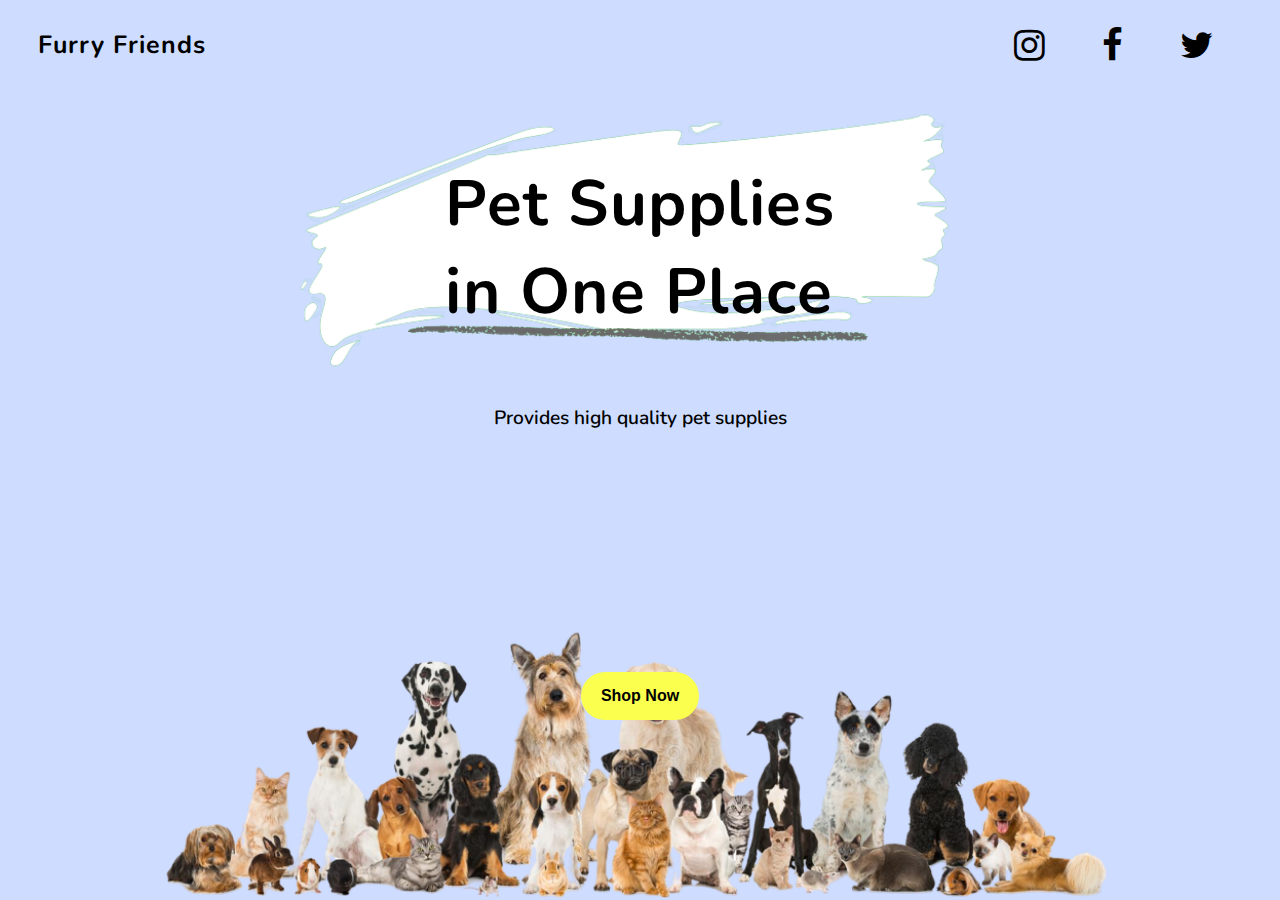
<file: index.html>
<!DOCTYPE html>
<html lang="en">
<head>
    <meta charset="UTF-8">
    <meta http-equiv="X-UA-Compatible" content="IE=edge">
    <meta name="viewport" content="width=device-width, initial-scale=1.0">
    <title>Furry Friends</title>
    <link rel="stylesheet" href="style.css">
    <link rel="preconnect" href="https://fonts.googleapis.com">
    <link rel="preconnect" href="https://fonts.gstatic.com" crossorigin>
    <link href="https://fonts.googleapis.com/css2?family=Dosis:wght@200;300;400;500;600;700;800&family=Nunito:ital,wght@0,200;0,300;0,400;0,700;1,200&display=swap" rel="stylesheet">
    <link rel="stylesheet" href="https://cdnjs.cloudflare.com/ajax/libs/font-awesome/4.7.0/css/font-awesome.min.css">
</head>
<body>
    <!-- Navigation Bar -->
    <nav>
    <!-- Logo -->
      <div class="logo">
        <a href="index.html">
            Furry&nbsp;Friends
        </a>
      </div>

    <!-- Links -->
      <div class="links">
        <a href="#">
            <i class="fa fa-instagram"></i>
        </a>
        <a href="#">
            <i class="fa fa-facebook"></i>
        </a>
        <a href="#">
            <i class="fa fa-twitter"></i>
        </a>
      </div>
    </nav>
    <!-- End of navigation bar -->
    
    <!-- Main -->
    <main>
        <div class="container">
            <header>
                <h1>
                    Pet Supplies<br> 
                    in One Place
                </h1>
            </header>
            <div class="p-b">
                <div>
                    <p>Provides high quality pet supplies</p>
                </div>
                <div>
                    <input class="shop-now-btn" type="button" value="Shop Now">
                </div>
            </div>
        </div>
    </main>

    <script src="script/script.js"></script>
</body>
</html>
</file>
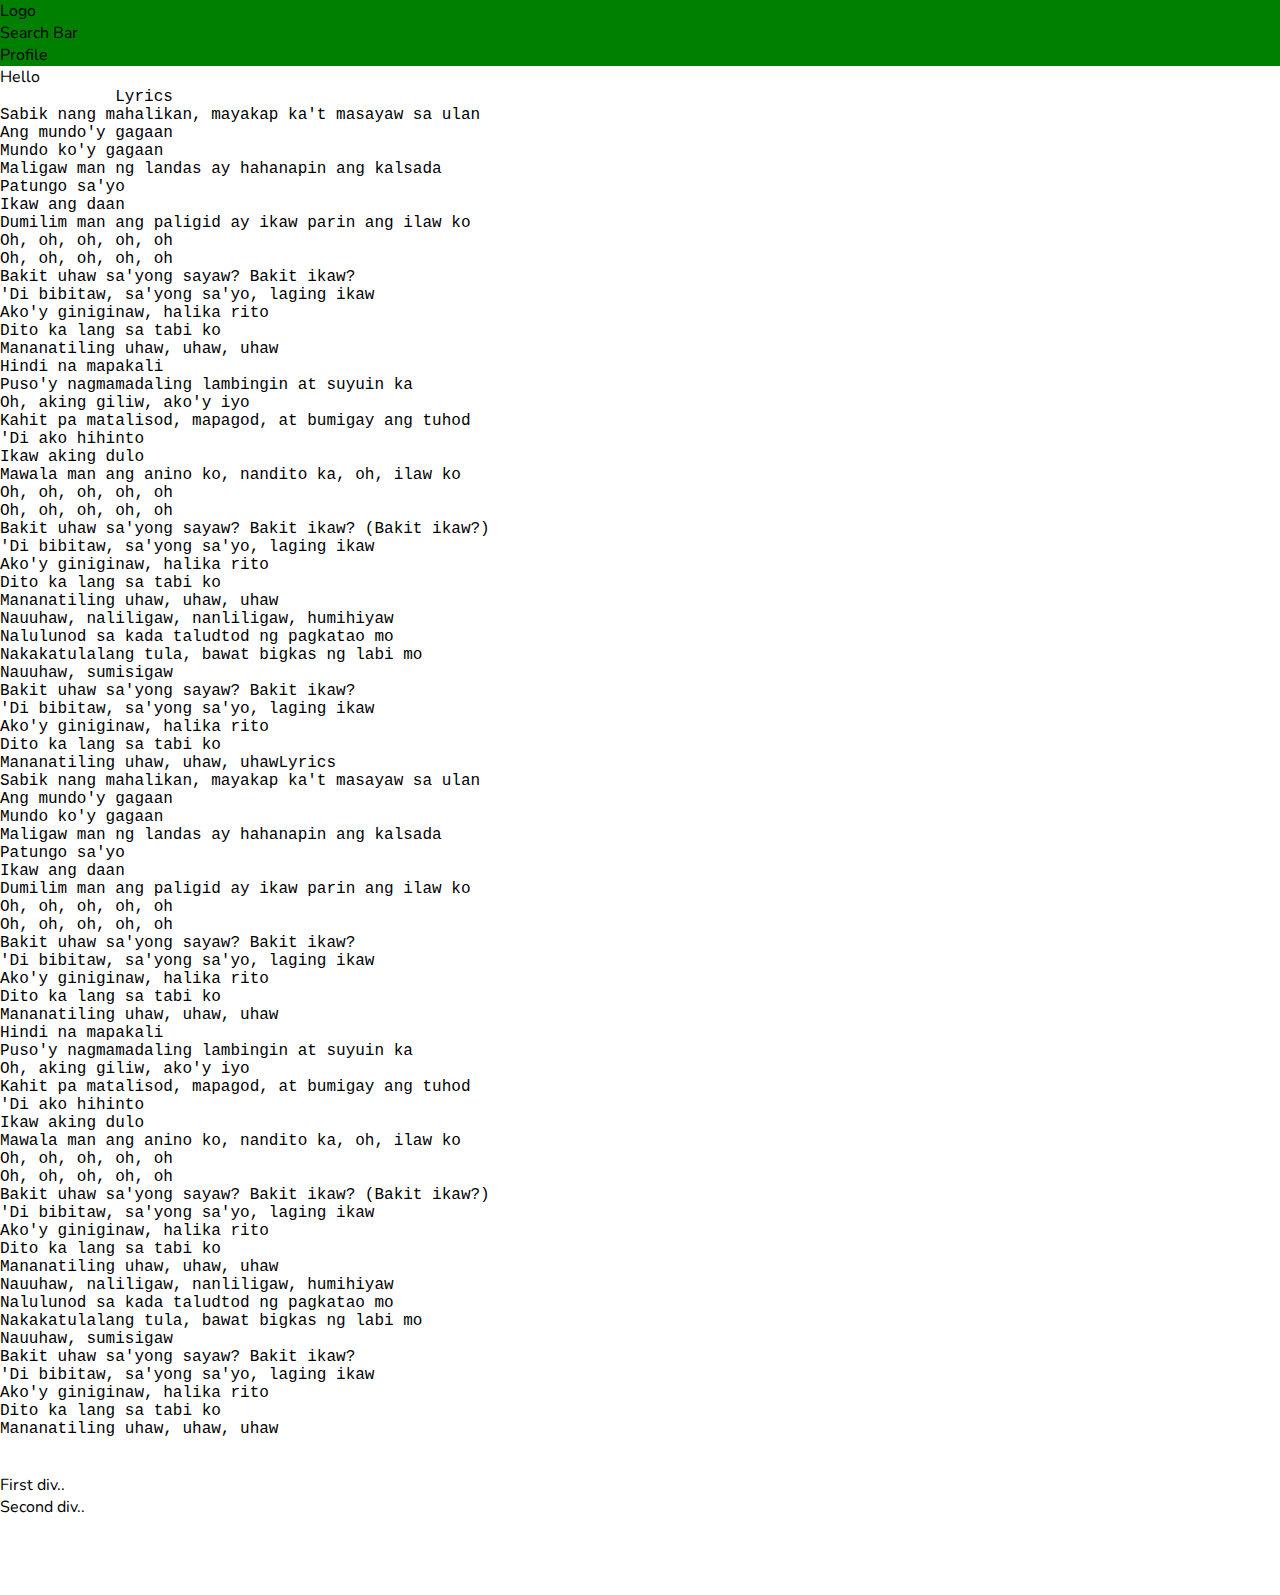
<file: Furry-Friends.html>
<!DOCTYPE html>
<html lang="en">
<head>
    <meta charset="UTF-8">
    <meta http-equiv="X-UA-Compatible" content="IE=edge">
    <meta name="viewport" content="width=device-width, initial-scale=1.0">
    <title>Furry Friends</title>

    <!-- Fonts -->
    <link rel="stylesheet" href="shop.css">
    <link rel="preconnect" href="https://fonts.googleapis.com">
    <link rel="preconnect" href="https://fonts.gstatic.com" crossorigin>
    <link href="https://fonts.googleapis.com/css2?family=Dosis:wght@200;300;400;500;600;700;800&family=Nunito:ital,wght@0,200;0,300;0,400;0,700;1,200&display=swap" rel="stylesheet">
    <link rel="stylesheet" href="https://cdnjs.cloudflare.com/ajax/libs/font-awesome/4.7.0/css/font-awesome.min.css">

    <!-- Bootstrap 5 CSS -->
    <link href="https://cdn.jsdelivr.net/npm/bootstrap@5.0.2/dist/css/bootstrap.min.css" rel="stylesheet" integrity="sha384-EVSTQN3/azprG1Anm3QDgpJLIm9Nao0Yz1ztcQTwFspd3yD65VohhpuuCOmLASjC" crossorigin="anonymous">

</head>
<body>
    <div class="navbar fixed-top p-lg-3">
       <div class="row container-fluid">
            <div class="col-sm-4">
                <div>Logo</div>
            </div>
            <div class="col-sm-4">
                <div>Search Bar</div>
            </div>
            <div class="col-sm-4">
                <div>Profile</div>
            </div>
       </div>
    </div>
    <div class="container mt-5">
        <p>Hello</p>
        <pre>
            Lyrics
Sabik nang mahalikan, mayakap ka't masayaw sa ulan
Ang mundo'y gagaan
Mundo ko'y gagaan
Maligaw man ng landas ay hahanapin ang kalsada
Patungo sa'yo
Ikaw ang daan
Dumilim man ang paligid ay ikaw parin ang ilaw ko
Oh, oh, oh, oh, oh
Oh, oh, oh, oh, oh
Bakit uhaw sa'yong sayaw? Bakit ikaw?
'Di bibitaw, sa'yong sa'yo, laging ikaw
Ako'y giniginaw, halika rito
Dito ka lang sa tabi ko
Mananatiling uhaw, uhaw, uhaw
Hindi na mapakali
Puso'y nagmamadaling lambingin at suyuin ka
Oh, aking giliw, ako'y iyo
Kahit pa matalisod, mapagod, at bumigay ang tuhod
'Di ako hihinto
Ikaw aking dulo
Mawala man ang anino ko, nandito ka, oh, ilaw ko
Oh, oh, oh, oh, oh
Oh, oh, oh, oh, oh
Bakit uhaw sa'yong sayaw? Bakit ikaw? (Bakit ikaw?)
'Di bibitaw, sa'yong sa'yo, laging ikaw
Ako'y giniginaw, halika rito
Dito ka lang sa tabi ko
Mananatiling uhaw, uhaw, uhaw
Nauuhaw, naliligaw, nanliligaw, humihiyaw
Nalulunod sa kada taludtod ng pagkatao mo
Nakakatulalang tula, bawat bigkas ng labi mo
Nauuhaw, sumisigaw
Bakit uhaw sa'yong sayaw? Bakit ikaw?
'Di bibitaw, sa'yong sa'yo, laging ikaw
Ako'y giniginaw, halika rito
Dito ka lang sa tabi ko
Mananatiling uhaw, uhaw, uhawLyrics
Sabik nang mahalikan, mayakap ka't masayaw sa ulan
Ang mundo'y gagaan
Mundo ko'y gagaan
Maligaw man ng landas ay hahanapin ang kalsada
Patungo sa'yo
Ikaw ang daan
Dumilim man ang paligid ay ikaw parin ang ilaw ko
Oh, oh, oh, oh, oh
Oh, oh, oh, oh, oh
Bakit uhaw sa'yong sayaw? Bakit ikaw?
'Di bibitaw, sa'yong sa'yo, laging ikaw
Ako'y giniginaw, halika rito
Dito ka lang sa tabi ko
Mananatiling uhaw, uhaw, uhaw
Hindi na mapakali
Puso'y nagmamadaling lambingin at suyuin ka
Oh, aking giliw, ako'y iyo
Kahit pa matalisod, mapagod, at bumigay ang tuhod
'Di ako hihinto
Ikaw aking dulo
Mawala man ang anino ko, nandito ka, oh, ilaw ko
Oh, oh, oh, oh, oh
Oh, oh, oh, oh, oh
Bakit uhaw sa'yong sayaw? Bakit ikaw? (Bakit ikaw?)
'Di bibitaw, sa'yong sa'yo, laging ikaw
Ako'y giniginaw, halika rito
Dito ka lang sa tabi ko
Mananatiling uhaw, uhaw, uhaw
Nauuhaw, naliligaw, nanliligaw, humihiyaw
Nalulunod sa kada taludtod ng pagkatao mo
Nakakatulalang tula, bawat bigkas ng labi mo
Nauuhaw, sumisigaw
Bakit uhaw sa'yong sayaw? Bakit ikaw?
'Di bibitaw, sa'yong sa'yo, laging ikaw
Ako'y giniginaw, halika rito
Dito ka lang sa tabi ko
Mananatiling uhaw, uhaw, uhaw

        </pre>
    </div>


    <div class="container-fluid p-5 bg-dark text-info">
        <div class="row">
            <div class="col-sm-6">
                First div..
            </div>
            <div class="col-sm-6">
                Second div..
            </div>
        </div>
    </div>







    

    <!-- Option 1: Bootstrap Bundle with Popper -->
    <script src="https://cdn.jsdelivr.net/npm/bootstrap@5.0.2/dist/js/bootstrap.bundle.min.js" integrity="sha384-MrcW6ZMFYlzcLA8Nl+NtUVF0sA7MsXsP1UyJoMp4YLEuNSfAP+JcXn/tWtIaxVXM" crossorigin="anonymous"></script>

    <!-- Option 2: Separate Popper and Bootstrap JS -->
    <!--
    <script src="https://cdn.jsdelivr.net/npm/@popperjs/core@2.9.2/dist/umd/popper.min.js" integrity="sha384-IQsoLXl5PILFhosVNubq5LC7Qb9DXgDA9i+tQ8Zj3iwWAwPtgFTxbJ8NT4GN1R8p" crossorigin="anonymous"></script>
    <script src="https://cdn.jsdelivr.net/npm/bootstrap@5.0.2/dist/js/bootstrap.min.js" integrity="sha384-cVKIPhGWiC2Al4u+LWgxfKTRIcfu0JTxR+EQDz/bgldoEyl4H0zUF0QKbrJ0EcQF" crossorigin="anonymous"></script>
    -->
</body>
</html>
</file>
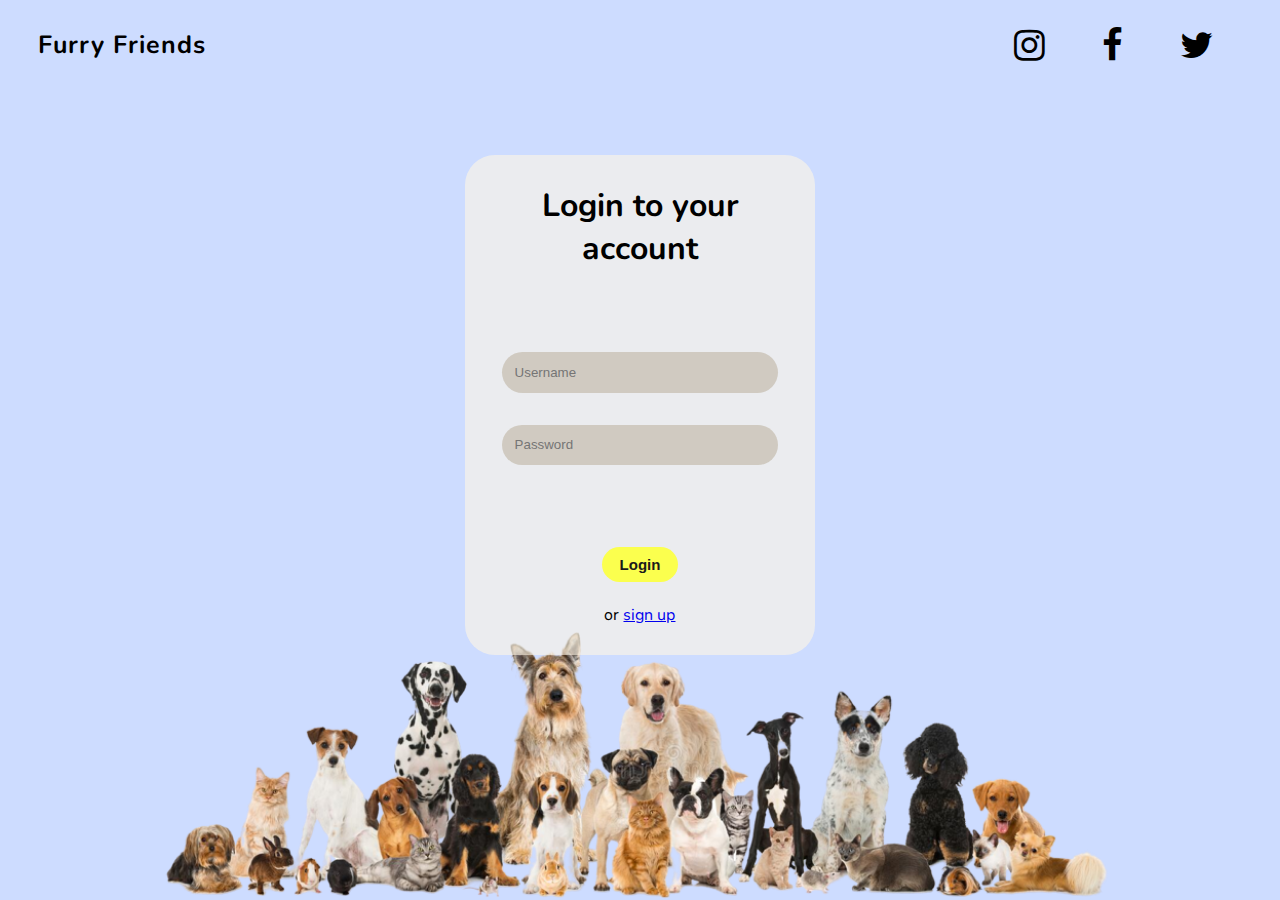
<file: login.html>
<!DOCTYPE html>
<html lang="en">
<head>
    <meta charset="UTF-8">
    <meta http-equiv="X-UA-Compatible" content="IE=edge">
    <meta name="viewport" content="width=device-width, initial-scale=1.0">
    <title>Furry Friends Log In</title>
    <link rel="stylesheet" href="style.css">
    <link rel="preconnect" href="https://fonts.googleapis.com">
    <link rel="preconnect" href="https://fonts.gstatic.com" crossorigin>
    <link href="https://fonts.googleapis.com/css2?family=Dosis:wght@200;300;400;500;600;700;800&family=Nunito:ital,wght@0,200;0,300;0,400;0,700;1,200&display=swap" rel="stylesheet">
    <link rel="stylesheet" href="https://cdnjs.cloudflare.com/ajax/libs/font-awesome/4.7.0/css/font-awesome.min.css">
</head>
<body>
    <!-- Navigation Bar -->
    <nav>
    <!-- Logo -->
    <div class="logo">
        <a href="index.html">
            Furry&nbsp;Friends
        </a>
      </div>

    <!-- Links -->
      <div class="links">
        <a href="#">
            <i class="fa fa-instagram"></i>
        </a>
        <a href="#">
            <i class="fa fa-facebook"></i>
        </a>
        <a href="#">
            <i class="fa fa-twitter"></i>
        </a>
      </div>
    </nav>
    <!-- End of navigation bar -->
    
    <!-- Main -->
    <main>
        <div class="container">
            <div class="form">
                <div>
                    <h1>Login to your account</h1>
                </div>
                <div class="text-box">
                    <input type="text" name="" placeholder="Username">
                    <input type="password" name="" placeholder="Password">
                </div>
                <div class="form-btn">
                    <button>Login</button>
                    <br>
                    <p>
                        or
                        <span>
                            <a href="signup.html">sign up</a>
                        </span>
                    </p>
                </div>
            </div>
        </div>
    </main>

    <script src="script/script.js"></script>
</body>
</html>
</file>
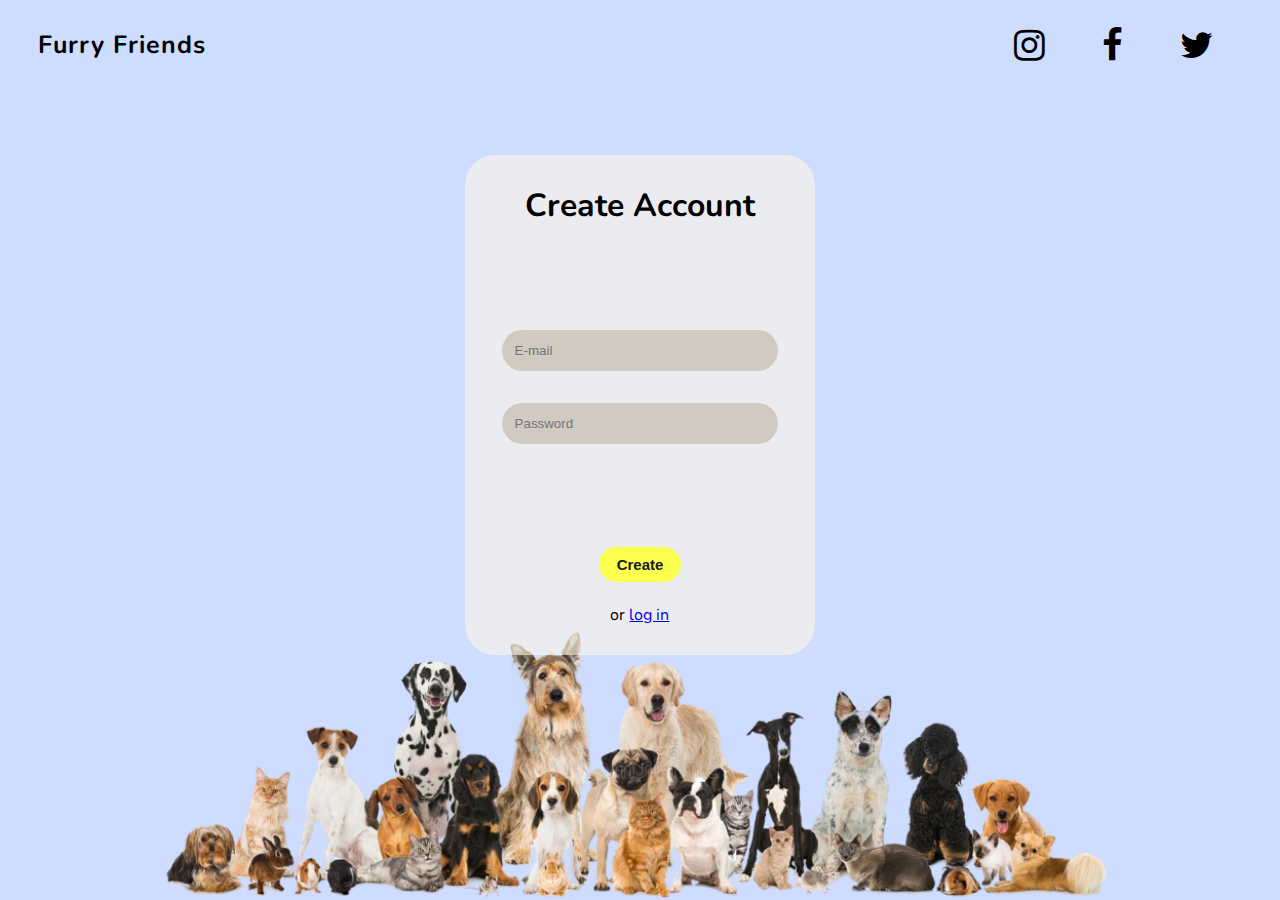
<file: signup.html>
<!DOCTYPE html>
<html lang="en">
<head>
    <meta charset="UTF-8">
    <meta http-equiv="X-UA-Compatible" content="IE=edge">
    <meta name="viewport" content="width=device-width, initial-scale=1.0">
    <title>Furry Friends Sign Up</title>
    <link rel="stylesheet" href="style.css">
    <link rel="preconnect" href="https://fonts.googleapis.com">
    <link rel="preconnect" href="https://fonts.gstatic.com" crossorigin>
    <link href="https://fonts.googleapis.com/css2?family=Dosis:wght@200;300;400;500;600;700;800&family=Nunito:ital,wght@0,200;0,300;0,400;0,700;1,200&display=swap" rel="stylesheet">
    <link rel="stylesheet" href="https://cdnjs.cloudflare.com/ajax/libs/font-awesome/4.7.0/css/font-awesome.min.css">
</head>
<body>
    <!-- Navigation Bar -->
    <nav>
    <!-- Logo -->
    <div class="logo">
        <a href="index.html">
            Furry&nbsp;Friends
        </a>
      </div>

    <!-- Links -->
      <div class="links">
        <a href="#">
            <i class="fa fa-instagram"></i>
        </a>
        <a href="#">
            <i class="fa fa-facebook"></i>
        </a>
        <a href="#">
            <i class="fa fa-twitter"></i>
        </a>
      </div>
    </nav>
    <!-- End of navigation bar -->
    
    <!-- Main -->
    <main>
        <div class="container">
            <div class="form">
                <div>
                    <h1>Create Account</h1>
                </div>
                <div class="text-box">
                    <input type="text" name="" placeholder="E-mail">
                    <input type="password" name="" placeholder="Password">
                </div>
                <div class="form-btn">
                    <button>Create</button>
                    <br>
                    <p>
                        or
                        <span>
                            <a href="login.html">log in</a>
                        </span>
                    </p>
                </div>
            </div>
        </div>
    </main>

    <script src="script/script.js"></script>
</body>
</html>
</file>
<file: style.css>
html {
    font-size: 16px;
}
* {
    margin: 0;
    padding: 0;
    box-sizing: border-box;
    transition: all 0.4s ease-in-out;
}
body {
    font-family: 'Dosis', sans-serif;
    font-family: 'Nunito', sans-serif;
    max-width: 1400px;
    max-height: 700px;
}
/* Navigation */
nav {
    display: flex;
    justify-content: space-between;
    padding: 0 3vw;
    position: fixed;
    top: 0;
    z-index: 1;
    min-height: 10vh;
    align-items: center;
    background-color: #CDDCFF;
    width: 100%;
    flex-wrap: nowrap;
}
/* nav .logo {
    width: ;
} */
nav .logo a {
    text-decoration: none;
    color: black;
    border-radius: 10px;
    
    transition: all .3s ease-in-out;

    font-size: 25px;
    font-weight: 700;
    letter-spacing: 1px;
}
nav .logo a:hover {
    background-color: black;
    color: #FBFF4E;
    padding: 6px 9px;
    font-size: 28px;
    letter-spacing: 2px;
}
nav .links {
    width: 20vw;
    display: flex;
    justify-content: space-around;
}
nav .links .fa {
    font-size: 36px; 
    color: black;
    transition: all 0.3s ease-in-out;
}
nav .links .fa:hover {
    color: #FBFF4E;
    background-color: black;
    padding: 10px;
    border-radius: 10px;
}
@media all and (max-width: 600px) {
    nav .links {
        width: 40vw;
    }
    nav .logo {
        font-size: 20px;
    }
    nav .links .fa {
        font-size: 25px;
    }
}

/*
    --Main--
    Lannding Page
*/
main {
    width: 100vw;
    padding: 0vh 10vw;
    margin-top: 10vh;
    height: 90vh;

    background-color: #CDDCFF;
    
    background-image: url(img/e-com_BG\ IMAGE.png);
    background-repeat: no-repeat;
    background-position: bottom;
    background-size: 60rem;
}
main:hover {
    background-size: 70rem;
}

main .container {
    width: 70vw;
    height: 70vh;
    /* background-color: aliceblue; */
    margin: 0 auto;

    display: flex;
    align-items: center;
    justify-content: center;
    flex-direction: column;
}

.container header {
    /* background-color: aqua; */
    width: 100%;
    height: 50%;

    background-image: url(img/Paint_stroke-removebg-preview.png);
    background-size: contain;
    background-repeat: no-repeat;
    background-position: center;
    
    display: flex;
    justify-content: center;
    align-items: center;
    font-size: 2.5vw;
    font-weight: 700;
    letter-spacing: 1.5px;
}

.container header h1::after {
    content: "";

    position: absolute;
    width: 50vw;
    height: 30vh;
    top: 0;
    transform: translate(-80%, 93%);

    background-image: url(img/Line_Stroke-removebg-preview.png);
    background-size: contain;
    background-repeat: no-repeat;
}

.container div.p-b{
    /* background-color: aquamarine; */
    width: 100%;
    height: 50%;

    display: flex;
    align-items: center;
    justify-content: space-between;
    flex-direction: column;
}


.container div.p-b > div > p{
    font-size: 1.5vw;
    font-weight: 600;
}

.container div.p-b div .shop-now-btn {
    cursor: pointer;
    background-color: #FBFF4E;
    border: none;
    border-radius: 25px;
    padding: 15px 20px;
    font-weight:600;
    font-size: 16px;
    transition: all 0.3s ease-in-out;
}

.container div.p-b > div > .shop-now-btn:hover {
    background-color: rgb(22, 22, 22);
    color: #FBFF4E;
    padding: 18px 22px;
    font-size: 18px;
}


/* 
    --main--
    Form for log-in and sign-up 
*/
main .container .form {
    width: 350px;
    height: 500px;
    background-color: #fff6e49a;
    border-radius: 30px;
    padding: 1.8rem;
    margin: 3rem;
    text-align: center;
    
    display: flex;
    align-items: center;
    flex-direction: column;
    justify-content: space-between;
}

main .container .form:hover {
    box-shadow: 0 5px 20px rgba(0, 0, 0, 0.3);
}

main .container .form .form-btn {
    display: flex;
    flex-direction: column;
    align-items: center;
}

main .container .form .form-btn button {
    cursor: pointer;
    background-color: #FBFF4E;
    border: none;
    color: rgb(27, 26, 26);
    border-radius: 25px;
    padding: 9px 18px;
    font-weight: 600;
    font-size: 15px;
}

main .container .form .text-box {
    display: flex;
    flex-direction: column;
    width: 100%;
}

main .container .form .text-box input {
    margin: 1rem .5rem;
    padding: .8rem;
    border-radius: 50px;
    border: none;
    background-color: #bdb4a198;
}

@media all and (max-width: 700px){

    nav .logo a:hover {
        padding: 5px 9px;
        font-size: 26px;
        letter-spacing: 1px;
    }
    nav .links {
        justify-content: end;
    }
    nav .links a {
        margin: 0 8px;
    }
    nav .links .fa {
        font-size: 19px;
    }

    /* Landing Page */
    .container header {
        font-size: 5vw;
    }
    .container header h1::after {
        transform: translate(-83%, 95%);
        width: 95vw;
    }
    .container div.p-b > div > p{
        font-size: 4vw;
    }

    main .container .form {
        width: 80vw;
        height: 90vh;
    }
}
</file>
<file: shop.css>
html {
    font-size: 16px;
}
* {
    margin: 0;
    padding: 0;
    box-sizing: border-box;
    transition: all 0.4s ease-in-out;
}
body {
    font-family: 'Dosis', sans-serif;
    font-family: 'Nunito', sans-serif;
    max-width: 1400px;
    max-height: 700px;
}

.navbar {
    background-color: green;
}
</file>
